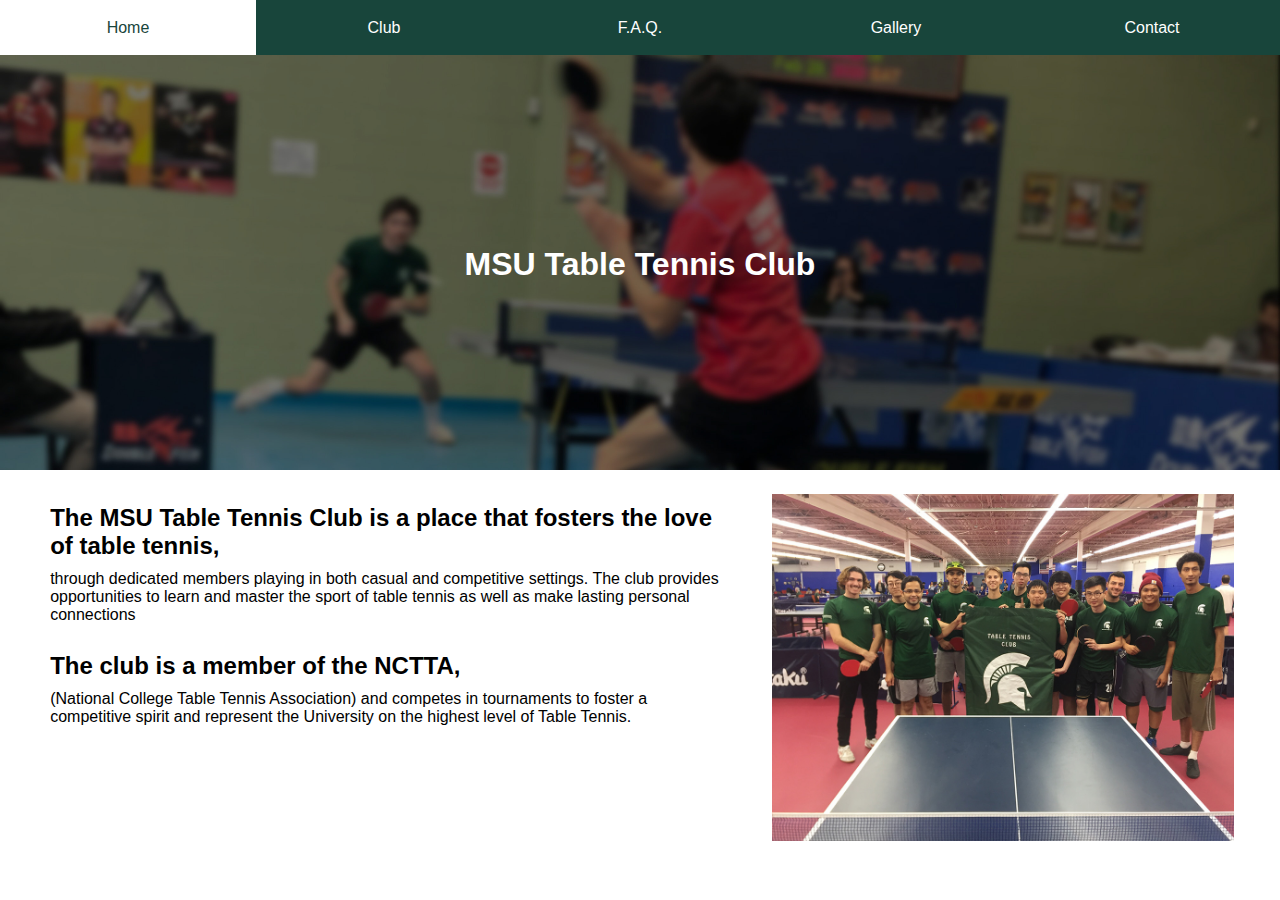
<file: index.html>
<!DOCTYPE html>
<html>
	<head>
		<meta charset="utf-8">
		<meta name="viewport" content="width=device-width, initial-scale=1">
		<title>MSUTableTennisClub</title>
		<link rel="stylesheet" type="text/css" href="style.css">
	</head>
	<body>
		<header>
			<!-- (A) MENU WRAPPER -->
			<nav id="hamnav">
				<!-- (B) THE HAMBURGER -->
				<label for="hamburger">&#9776;</label>
				<input type="checkbox" id="hamburger"/>
			
				<!-- (C) MENU ITEMS -->
				<div id="hamitems">
				<a href="index.html">Home</a>
				<a href="club.html">Club</a>
				<a href="faq.html">F.A.Q.</a>
				<a href="gallery.html">Gallery</a>
				<a href="contact.html">Contact</a>
				</div>
			</nav>
		</header>
		<main>
			<br>
			<br>
			<br>
			<div class="container">
				<img src="images/blurredCoverPhoto.jpg" alt="Awesome Ping Pong Gameplay" style="width:100%;">
				<div class="centered">
					<h1>MSU Table Tennis Club</h1>
				</div>
			</div>
			<div class="Collums">
				<div class="leftText">
					<h2>The MSU Table Tennis Club is a place that fosters the love of table tennis,</h2>
					through dedicated members playing in both casual and competitive settings. The club provides opportunities to learn and master the sport of table tennis as well as make lasting personal connections
					<br>
					<br>
					<h2>The club is a member of the NCTTA,</h2>
					(National College Table Tennis Association) and competes in tournaments to foster a competitive spirit and represent the University on the highest level of Table Tennis.
					<br>
					<br>
				</div>
				<div>
					<img src="images/IMG-1860_small.jpg" alt="Cool Team Photo" style= "width:100%; align-items: center; padding: 20px;">

				</div>
				<br>
				<br>
				<br>
				<br>
				<br>
				<br>
			</div>


		</main>
		<footer>
			
		</footer>
	</body>

<html>
</file>
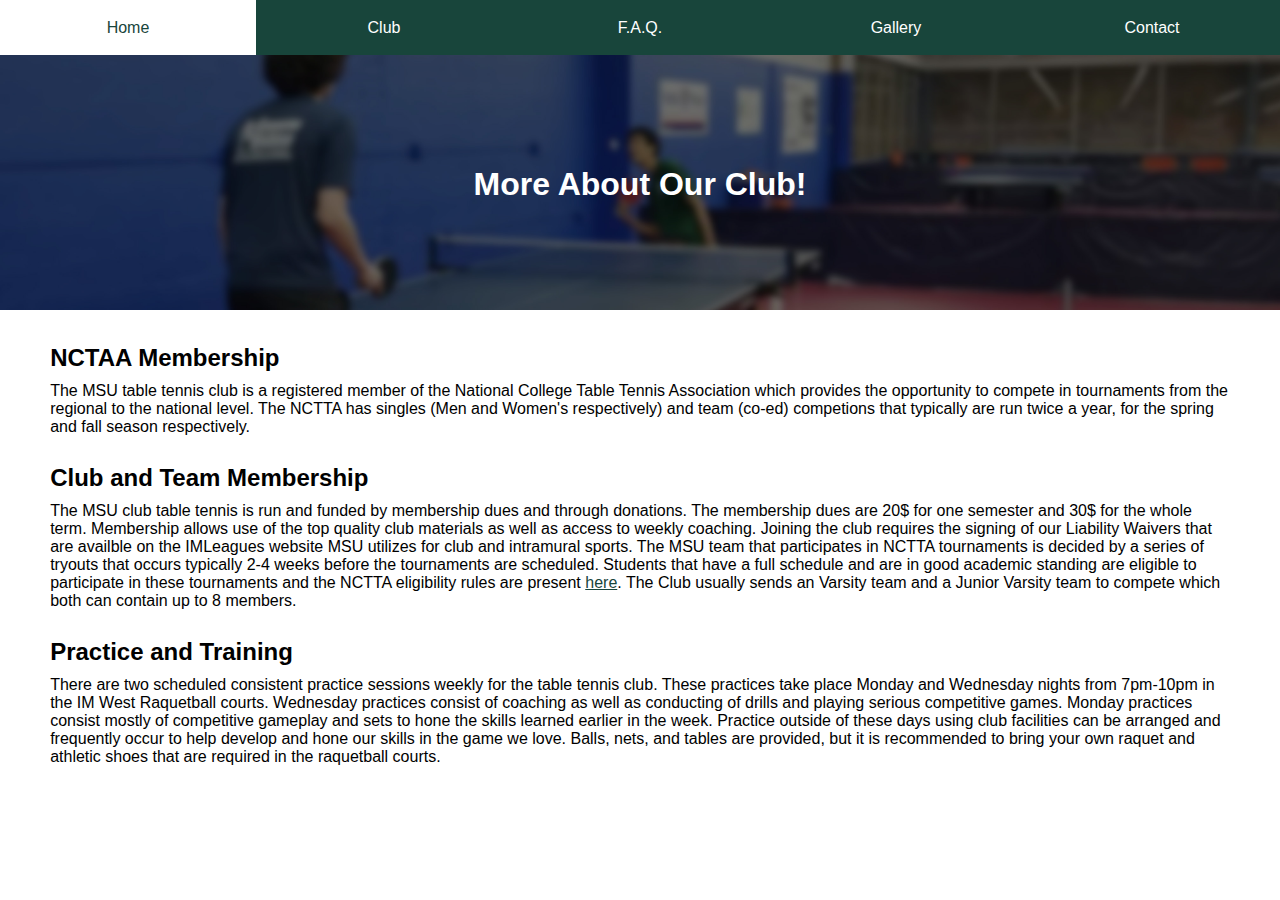
<file: club.html>
<!DOCTYPE html>
<html>
	<head>
		<meta charset="utf-8">
		<meta name="viewport" content="width=device-width, initial-scale=1">
		<title>MSUTableTennisClub</title>
		<link rel="stylesheet" type="text/css" href="style.css">
	</head>
	<body>
		<header>
			<!-- (A) MENU WRAPPER -->
			<nav id="hamnav">
				<!-- (B) THE HAMBURGER -->
				<label for="hamburger">&#9776;</label>
				<input type="checkbox" id="hamburger"/>
			
				<!-- (C) MENU ITEMS -->
				<div id="hamitems">
				<a href="index.html">Home</a>
				<a href="club.html">Club</a>
				<a href="faq.html">F.A.Q.</a>
				<a href="club.html">Gallery</a>
				<a href="gallery.html">Contact</a>
				</div>
			</nav>
		</header>
		<main>
			<br>
			<br>
			<br>
			<div class="container">
				<img src="images/blurredBanner2.jpg" alt="Awesome Ping Pong Gameplay" style="width:100%;">
				<div class="centered">
					<h1>More About Our Club!</h1>
				</div>
			</div>
			<div class="Collums">
				<div class="leftText">
					<h2>NCTAA Membership</h2>
					The MSU table tennis club is a registered member of the National College Table Tennis Association which provides the opportunity to compete in tournaments from the regional to the national level. The NCTTA 
	has singles (Men and Women's respectively) and team (co-ed) competions that typically are run twice a year, for the spring and fall season respectively.
					<br>
					<br>
					<h2>Club and Team Membership</h2>
					The MSU club table tennis is run and funded by membership dues and through donations. The membership dues are 20$ for one semester and 30$ for the whole term. Membership allows use of the top quality club materials
	as well as access to weekly coaching. Joining the club requires the signing of our Liability Waivers that are availble on the IMLeagues website MSU utilizes for club and intramural sports. The MSU team that participates in
	NCTTA tournaments is decided by a series of tryouts that occurs typically 2-4 weeks before the tournaments are scheduled. Students that have a full schedule and are in good academic standing are eligible to participate in these
	tournaments and the NCTTA eligibility rules are present <a href="http://www.nctta.org/doc/2021-2022%20Rules%20and%20Regulations.pdf">here</a>. The Club usually sends an Varsity team and a Junior Varsity team to compete which both can contain up to 8 members.
					<br>
					<br>
					<h2>Practice and Training</h2>
					There are two scheduled consistent practice sessions weekly for the table tennis club. These practices take place Monday and Wednesday nights from 7pm-10pm in the IM West Raquetball courts. Wednesday practices consist of coaching
					as well as conducting of drills and playing serious competitive games. Monday practices consist mostly of competitive gameplay and sets to hone the skills learned earlier in the week. Practice outside of these days using club
					facilities can be arranged and frequently occur to help develop and hone our skills in the game we love. Balls, nets, and tables are provided, but it is recommended to bring your own raquet and athletic shoes that are required 
					in the raquetball courts.
					<br>
					<br>
				</div>
				<br>
				<br>
				<br>
				<br>
				<br>
				<br>
			</div>


		</main>
		<footer>
			
		</footer>
	</body>

<html>
</file>
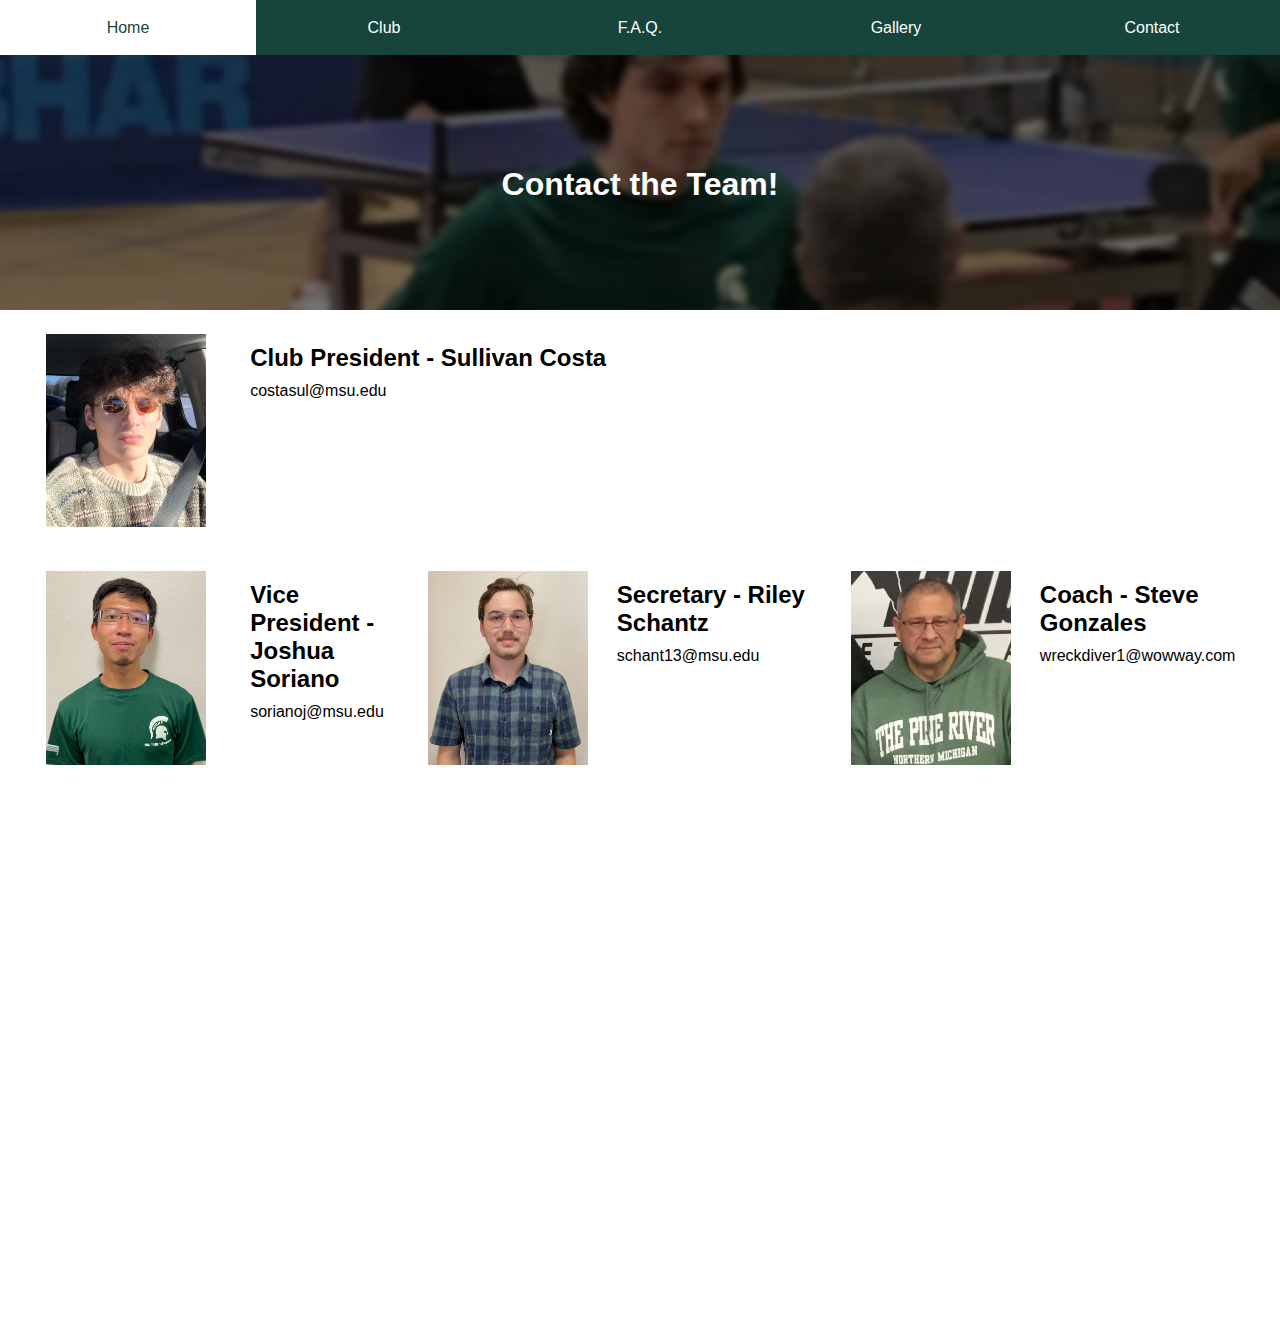
<file: contact.html>
<!DOCTYPE html>
<html>
	<head>
		<meta charset="utf-8">
		<meta name="viewport" content="width=device-width, initial-scale=1">
		<title>MSUTableTennisClub</title>
		<link rel="stylesheet" type="text/css" href="style.css">
	</head>
	<body>
		<header>
			<!-- (A) MENU WRAPPER -->
			<nav id="hamnav">
				<!-- (B) THE HAMBURGER -->
				<label for="hamburger">&#9776;</label>
				<input type="checkbox" id="hamburger"/>
			
				<!-- (C) MENU ITEMS -->
				<div id="hamitems">
				<a href="index.html">Home</a>
				<a href="club.html">Club</a>
				<a href="faq.html">F.A.Q.</a>
				<a href="gallery.html">Gallery</a>
				<a href="contact.html">Contact</a>
				</div>
			</nav>
		</header>
		<main>
			<br>
			<br>
			<br>
			<div class="container">
				<img src="images/banner4.jpg" alt="Awesome Ping Pong Gameplay" style="width:100%;">
				<div class="centered">
					<h1>Contact the Team!</h1>
				</div>
			</div>
			<div class="Collums">
				<div>
					<div class="Collums2">
						<div>
							<img src="images/sully.jpg" alt="Sully's profile pic" style= "width: 200px; align-items: center; padding: 20px;">
						</div>
						<div class="leftText">
							<h2>Club President - Sullivan Costa</h2>
							costasul@msu.edu
						</div>
					</div>
					<div class="Collums2">
						<div>
							<img src="images/joshua.jpg" alt="Joshu's profile pic" style= "width: 200px; align-items: center; padding: 20px;">
						</div>
						<div class="leftText">
							<h2>Vice President - Joshua Soriano</h2>
							sorianoj@msu.edu
						</div>
					<div class="Collums2">
						<div>
							<img src="images/riley.jpg" alt="Riley's profile pic" style= "width: 200px; align-items: center; padding: 20px;">
						</div>
						<div class="leftText">
							<h2>Secretary - Riley Schantz</h2>
							schant13@msu.edu
						</div>
					</div>
					<div class="Collums2">
						<div>
							<img src="images/coach.jpg" alt="Coach's profile pic" style= "width: 200px; align-items: center; padding: 20px;">
						</div>
						<div class="leftText">
							<h2>Coach - Steve Gonzales </h2>
							wreckdiver1@wowway.com
						</div>
					</div>
				</div>
				
				<iframe src="https://www.google.com/maps/embed?pb=!1m18!1m12!1m3!1d2930.8151098575304!2d-84.4892886844261!3d42.72880391972697!2m3!1f0!2f0!3f0!3m2!1i1024!2i768!4f13.1!3m3!1m2!1s0x8822e9d6040f09e5%3A0x832fe55e2d5df7f2!2sIM%20Sports%20West!5e0!3m2!1sen!2sus!4v1631557706833!5m2!1sen!2sus" width="100%" height="450" style="border:0; padding:20px " allowfullscreen="" loading="lazy"></iframe>
				<br>
				<br>
				<br>
				<br>
				<br>
				<br>
			</div>


		</main>
		<footer>
			
		</footer>
	</body>

<html>
</file>
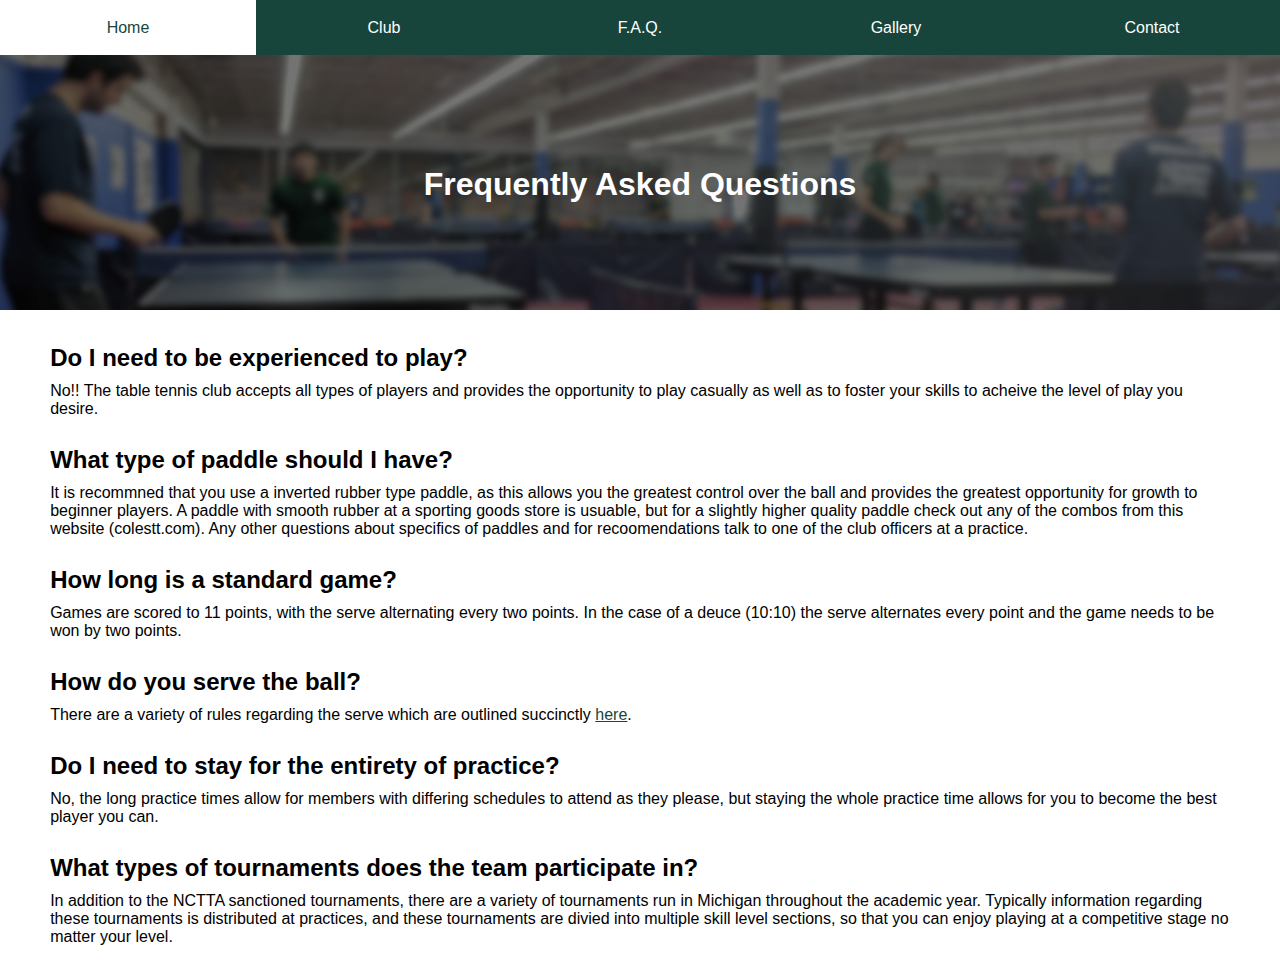
<file: faq.html>
<!DOCTYPE html>
<html>
	<head>
		<meta charset="utf-8">
		<meta name="viewport" content="width=device-width, initial-scale=1">
		<title>MSUTableTennisClub</title>
		<link rel="stylesheet" type="text/css" href="style.css">
	</head>
	<body>
		<header>
			<!-- (A) MENU WRAPPER -->
			<nav id="hamnav">
				<!-- (B) THE HAMBURGER -->
				<label for="hamburger">&#9776;</label>
				<input type="checkbox" id="hamburger"/>
			
				<!-- (C) MENU ITEMS -->
				<div id="hamitems">
				<a href="index.html">Home</a>
				<a href="club.html">Club</a>
				<a href="faq.html">F.A.Q.</a>
				<a href="gallery.html">Gallery</a>
				<a href="contact.html">Contact</a>
				</div>
			</nav>
		</header>
		<main>
			<br>
			<br>
			<br>
			<div class="container">
				<img src="images/banner3.jpg" alt="Awesome Ping Pong Gameplay" style="width:100%;">
				<div class="centered">
					<h1>Frequently Asked Questions</h1>
				</div>
			</div>
			<div class="Collums">
				<div class="leftText">
					<h2>Do I need to be experienced to play?</h2>
					No!! The table tennis club accepts all types of players and provides the opportunity to play casually as well as to foster your skills to acheive the level of play you desire.
					<br>
					<br>
					<h2>What type of paddle should I have?</h2>
					It is recommned that you use a inverted rubber type paddle, as this allows you the greatest control over the ball and provides the greatest opportunity for growth to beginner players. A paddle with smooth rubber at a sporting
	goods store is usuable, but for a slightly higher quality paddle check out any of the combos from this website (colestt.com). Any other questions about specifics of paddles and for recoomendations talk to one of the club officers
	at a practice.

					<br>
					<br>
					<h2>How long is a standard game?</h2>
					Games are scored to 11 points, with the serve alternating every two points. In the case of a deuce (10:10) the serve alternates every point and the game needs to be won by two points.
					<br>
					<br>
					<h2>How do you serve the ball?</h2>
					There are a variety of rules regarding the serve which are outlined succinctly <a href="http://www.sunshinetabletennis.com/articles/6-service-rules">here</a>.
					<br>
					<br>
					<h2>Do I need to stay for the entirety of practice?</h2>
					No, the long practice times allow for members with differing schedules to attend as they please, but staying the whole practice time allows for you to become the best player you can.
					<br>
					<br>
					<h2>What types of tournaments does the team participate in?</h2>
					In addition to the NCTTA sanctioned tournaments, there are a variety of tournaments run in Michigan throughout the academic year. Typically information regarding these tournaments is distributed at practices, and these tournaments
					are divied into multiple skill level sections, so that you can enjoy playing at a competitive stage no matter your level.
					
					
				</div>
				<br>
				<br>
				<br>
				<br>
				<br>
				<br>
			</div>


		</main>
		<footer>
			
		</footer>
	</body>

<html>
</file>
<file: style.css>
*
{
	
	box-sizing: border-box;
	margin: 0;
	padding: 0;

}

body
{
	
	color: black;
	background-color: white;
	font-family: "Arial";
	overflow-x: hidden;

}

main
{
	width: 100%;

}

h1{
	font-size: xx-large;
}

h2
{
	padding: 10px 0%;
}

a{
	color:  #18453B;
}

.Collums{
	
	display: inline-flex;
	padding: 0px 2%;
	width: 100%;
}
.Collums2{
	
	display: inline-flex;
	width: 100%;
}

.gallery
{
	width: 500px; 
	height: 400px; 
	align-items: center; 
	padding: 20px 0%;
}

/* [ON BIG SCREEN] */
/* (A) WRAPPER */
#hamnav {
	width: 100%;	
	background: #18453B;
	position:sticky;
	position: fixed;
	z-index: 3;
	top:0;
  }
  
  /* (B) HORIZONTAL MENU ITEMS */
  #hamitems { display: flex; align-items: center;}
  #hamitems a {
	display: flex;
	justify-content: center;
	align-items: center;
	height: 55px; 
	flex-grow: 1;
	flex-basis: 0;
	padding: 0px 20px;
	color: white;
	text-decoration: none;
	text-align: center;
	
  }
  #hamitems a:hover { color: #18453B; background-color:white; }
  
  /* (C) HIDE HAMBURGER */
  #hamnav label, #hamburger { display: none;}

/* [ON SMALL SCREENS] */
@media screen and (max-width: 768px){
	/* (A) BREAK INTO VERTICAL MENU */
	#hamitems a {
	  align-items: center;
	  box-sizing: border-box;
	  display: flex;
	  width: 100%;
	  border-top: 0px;
	}
	/* (B) SHOW HAMBURGER ICON */
	#hamnav label { 
	  display: inline-block; 
	  color: white;
	  background: #18453B;
	  font-style: normal;
	  font-size: 1.2em;
	  padding: 0px 20px;
	  height: 55px; 
	  display: flex;
	  align-items: center;
	}
  
	/* (C) TOGGLE SHOW/HIDE MENU */
	#hamitems { display: none; }
	#hamnav input:checked ~ #hamitems { display: block; }

	.Collums{
		display: block;
	}
	.gallery{
		width: 250px;
		height: 200px; 
	}
  }

.container
{
	position: relative;
	text-align: center;
	color: white;
}

.centered {
	
	position: absolute;
	top: 50%;
	left: 50%;
	transform: translate(-50%, -50%);
	width:100%;
	padding: 10px 10%;
}

.centerText
{
	justify-content: center;
	text-align: center;
	padding: 20px 15%;
}
.leftText
{
	justify-content: center;
	text-align: left;
	padding: 20px 2%;

}


.footerText
{
	justify-content: center;
	text-align: right;
	padding: 7px 1%;
	color: #3d5a54;
}




/*
footer 
{
	position:sticky;
	position: fixed;
	z-index: 3;
	bottom: 0;
	width: 100%;
	height: 30px;
	background-color: #18453B;
	
}*/
</file>
